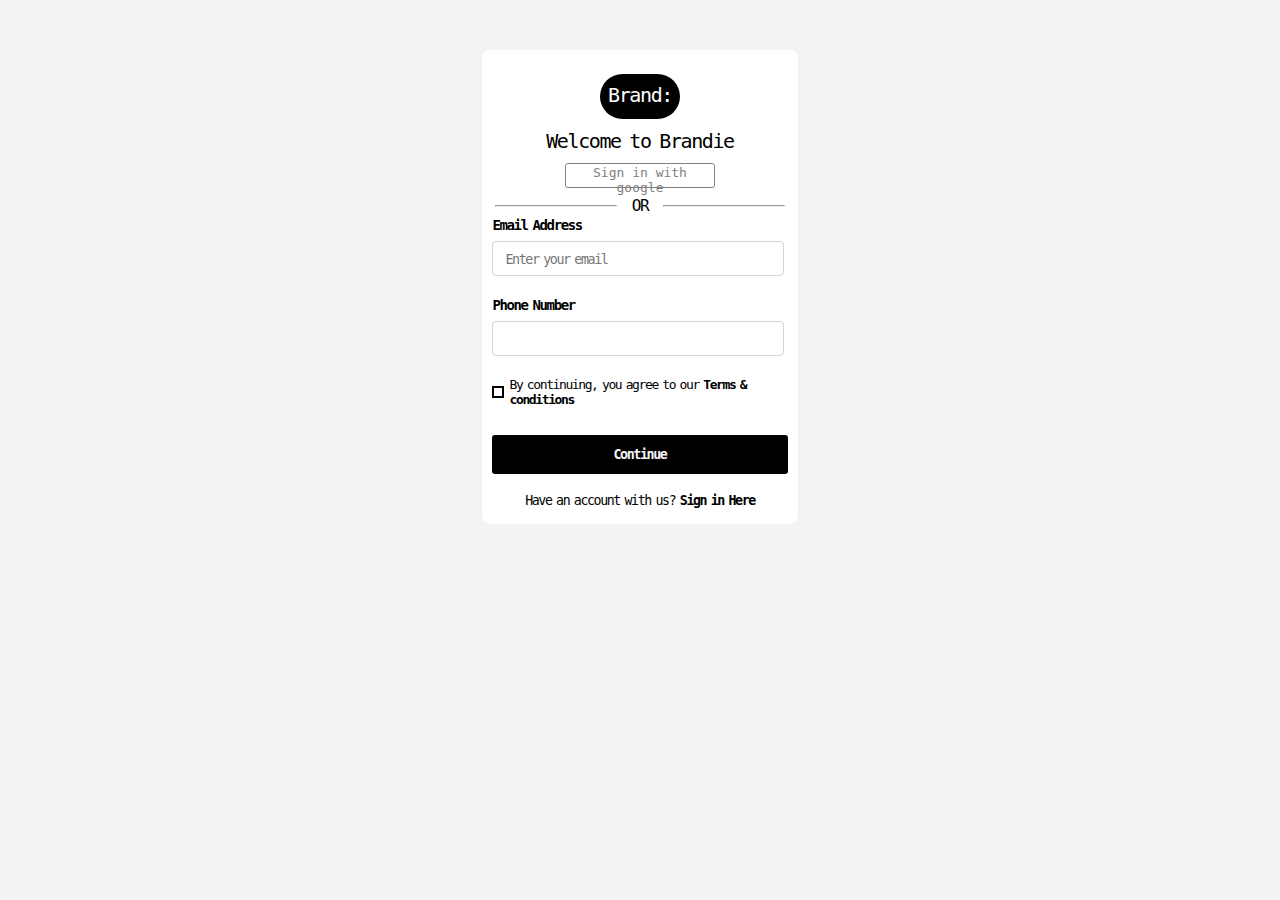
<file: form.html>
<!DOCTYPE html>
<html lang="en">
<head>
    <meta charset="UTF-8">
    <meta http-equiv="X-UA-Compatible" content="IE=edge">
    <meta name="viewport" content="width=device-width, initial-scale=1.0">
    <link rel="stylesheet" href="form.css">
    <title>Brand registration form</title>
</head>
<body>
    <main>
        <form action=""method="POST">
            <div id="logo">
                <h1>Brand:</h1>
            </div>
            <div id="description">
                <h1>Welcome to Brandie</h1>
            </div>
                <div id="google-sign-up"> <!-- use google API to create it and include a  scrite to configure it. also requires a backend -->
                <button class="signUp-button">Sign in with google</button>
            </div>
            <div id="email-sign-up">
                <div class="seperation-line">
                    <hr class="horizontal-line right">
                    <span class="text-between">OR</span>
                    <hr class="horizontal-line left">
                </div>
                <div class="form-group" id="email-container">
                    <label for="email">Email Address</label>
                    <input type="text" placeholder="Enter your email" name="email" id="email" class="form-control">
                </div>
                <div class="form-group" id="number-container">
                    <label for="number">Phone Number</label>
                    <input type="number" name="number" id="number" class="form-control">
                </div>
                <div class="form-group" id="checkbox-container">
                    <label for="terms-and-condition"><input type="checkbox" name="terms-and-condition" class="input-checkbox" id="terms-and-condition"><span>By continuing, you agree to our <a href="">Terms & conditions</a></span></label>
                </div>
                <div class="form-group" id="submit-container">
                    <button type="submit" id="submit" class="submit-button">Continue</button>
                </div>
            </div>       
            <div class="sign-in">
                <p>Have an account with us? <a href="">Sign in Here</a> </p>
            </div>
        </form>
    </main>
</body>
</html>
</file>
<file: form.css>
body {
    font-family: monospace, sans-serif, Helvetica;
    background-color: #f3f3f3;
}

main {
    background: white;
    border-radius: 0.5rem;
    max-width: 25%;
    margin: auto;
    margin-top: 50px;
    max-height: 50%;
    min-width: 25%;
    letter-spacing: -1.4px;
    word-spacing: -2px;
}

form {
  padding: 0.5rem 0.125rem;
}

@media (min-width: 480px) {
  form {
    padding: 0.5rem;
  }
}

.form-group {
  margin: 0 auto 1rem auto;
  padding: 0.15rem;
}

h1 {
  font-weight: 500;
  line-height: 1.4;
}

p {
  font-size: 0.83rem;
  text-align: center;
}

h1,
p {
  margin-top: 0;
  margin-bottom: 0.5rem;
}

#logo {
  background-color: black;
  border-radius: 1.5rem;
  color: white;
  width: 5rem;
  height: 2.5rem;
  margin: 0 auto;
  margin-top: 1rem;
  margin-bottom: 0.5rem;
  padding-top: 5px;
  display: flex;
  justify-content: center;
  align-items: center;
  font-size: x-small;
  /* font-weight: bolder; */
}

#logo h1 {
  text-align: center;
}

#description {
  text-align: center;
  font-size: x-small;
}

#google-sign-up {
  text-align: center;
}

.signUp-button {
  background-color: white;
  color: gray;
  width: 50%;
  height: 25px;
  font-size: small;
  border: 1px solid gray;
  border-radius: 3px;
  margin-bottom: 2%;
}

.seperation-line{
  display: flex;
  align-items: center;
}

.horizontal-line {
  width: 40%;
  height: 2%;
  background-color: gray;
}

.text-between {
  margin: 0 10px;
  color: black;
  font-size: medium;
}

.right {
  justify-content: right;
}

.left {
  justify-content: left;
}

label {
  display: flex;
  align-items: center;
  font-size: 0.875rem;
  margin-bottom: 0.5rem;
  font-weight: 600;
}

input,
button {
  margin: 0;
  font-family: inherit;
  font-size: inherit;
  line-height: inherit;
}

button {
  border: none;
}

.form-control {
  width: 90%;
  height: 1.3rem;
  padding: 0.375rem 0.75rem;
  color: #495057;
  background-color: #fff;
  /* background-clip: padding-box; */
  border: 1px solid #ced4da;
  border-radius: 0.25rem;
  transition: border-color 0.15s ease-in-out, box-shadow 0.15s ease-in-out;
}

.form-control:focus {
  border-color: black;
  outline: 0;
  box-shadow: 0 0 0 0.1rem rgba(8, 6, 6, 0.582);
}

.form-control::placeholder {
  font-size: smaller;
  letter-spacing: -1.4px;
  word-spacing: -2px;
}

.input-checkbox {
  -webkit-appearance: none;
  -moz-appearance: none;
  appearance: none;
  border: 2px solid black;
  outline: none;
  transition: background-color 0.3s;
  display: inline-block;
  margin-right: 0.325rem;
  min-height: 0.75rem;
  min-width: 0.75rem;
}

.input-checkbox:checked {
  background-color: black;
  border-color: black;
}

.input-checkbox:checked::before {
  content: '\2713';
  display: block;
  color: white;
  text-align: center;
  line-height: 0.65rem;
}

.submit-button {
  display: block;
  width: 100%;
  padding: 0.75rem;
  background: black;
  color: whitesmoke;
  border-radius: 3px;
  cursor: pointer;
  font-size: smaller;
  letter-spacing: -1.4px;
  word-spacing: -2px;
  font-weight: bold;
}

span {
  font-size: small;
  font-weight: 200;
}

a {
  color: black;
  font-weight: bold;
  text-decoration: none;
}
</file>
